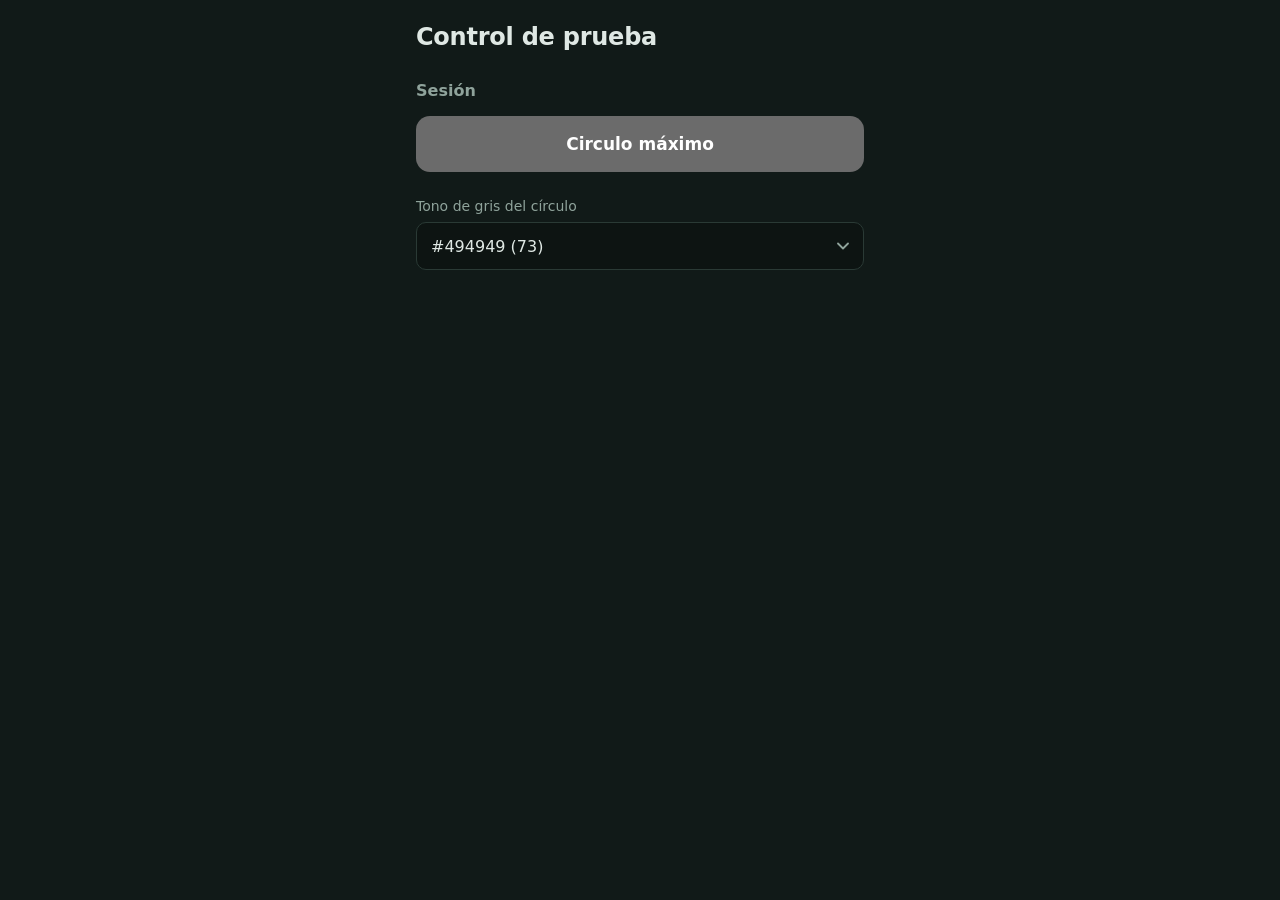
<file: clientes/cliente_prueba/index.html>
<!DOCTYPE html>
<html lang="es">

<head>
    <meta charset="UTF-8">
    <meta name="viewport" content="width=device-width, initial-scale=1, viewport-fit=cover">
    <meta name="color-scheme" content="dark">
    <meta name="theme-color" content="#111a18">
    <title>Control looming</title>
    <link rel="stylesheet" href="estilos.css">
</head>

<body>
    <main class="app">
        <h1>Control de prueba</h1>

        <section class="bloque" aria-labelledby="t-sesion">
            <h2 id="t-sesion">Sesión</h2>

            <button id="btnCirculoMaximo">Circulo máximo</button>
        </section>

        <label class="campo campo-ancho">Tono de gris del círculo
            <select id="gris">
                <option value="#494949">#494949 (73)</option>
                <option value="#4b4b4b">#4b4b4b (75)</option>
                <option value="#575757">#575757 (87)</option>
                <option value="#5a5a5a">#5a5a5a (90)</option>
                <option value="#606060">#606060 (96)</option>
                <option value="#646464">#646464 (100)</option>
                <option value="#666666">#666666 (102)</option>
                <option value="#696969">#696969 (105)</option>
                <option value="#6c6c6c">#6c6c6c (108)</option>
                <option value="#6e6e6e">#6e6e6e (110)</option>
                <option value="#727272">#727272 (114)</option>
            </select>
        </label>
    </main>

    <!-- importante respetar el orden acá -->
    <script src="../cliente_ws/main.js"></script>
    <script src="main.js"></script>
</body>

</html>
</file>
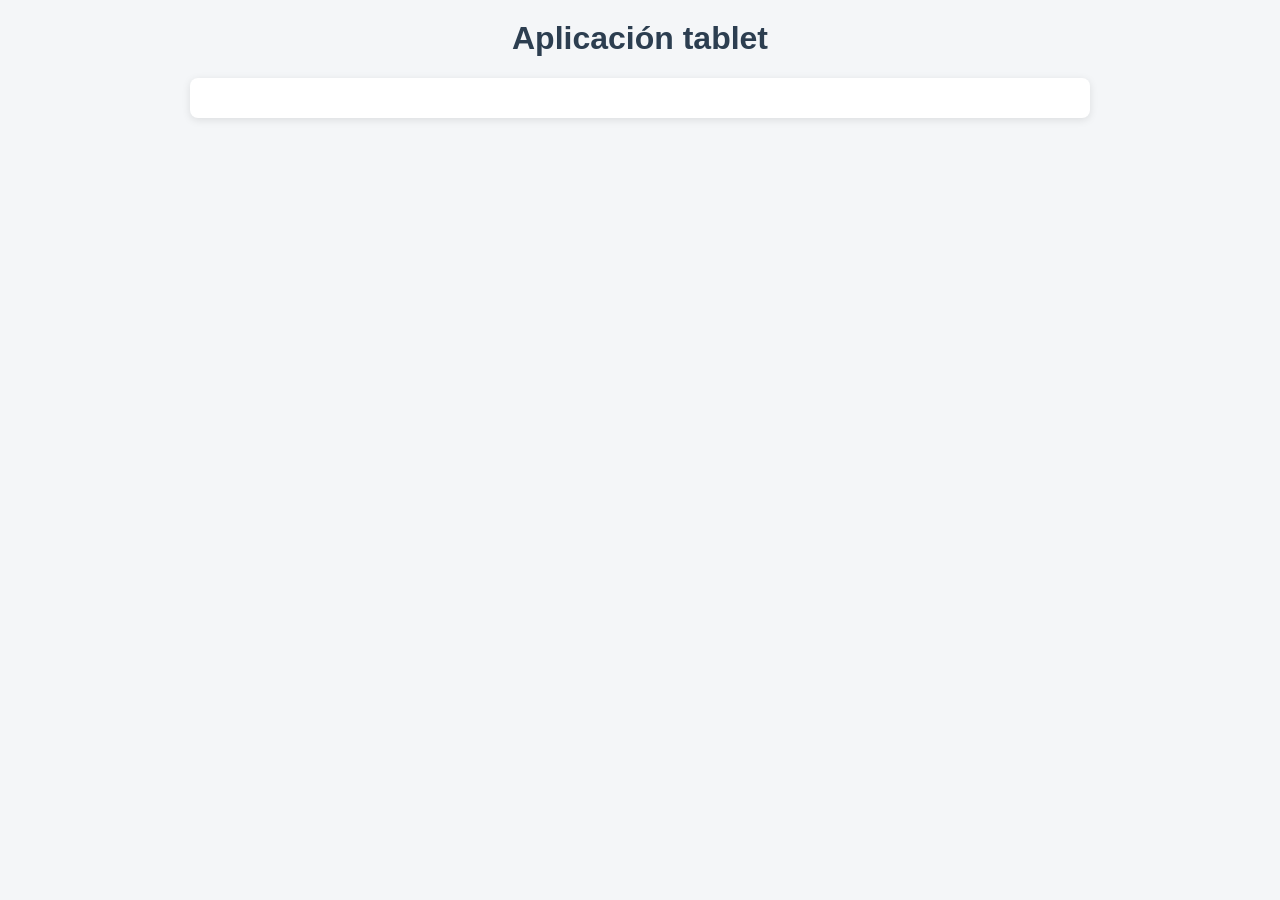
<file: clientes/tablet/index.html>
<!DOCTYPE html>
<html lang="es">

<head>
    <meta charset="UTF-8">
    <meta name="viewport" content="width=device-width, initial-scale=1">
    <title>Página principal tablet</title>
    <link rel="stylesheet" href="estilos.css">
    <style>
        .seccion{display: none;}
        .activa{display: block;}
    </style>
</head>

<body>
    <H1>Aplicación tablet</H1>

    <div id="inicio" class="seccion activa">
        
    </div>

    <!-- importante respetar el orden acá-->
    <!-- <script src="cordova.js"></script> -->
    <script src="../cliente_ws/main.js"></script>
    <script src="objetos/circulo.js"></script>
    <script src="main.js"></script>
    
</body>

</html>
</file>
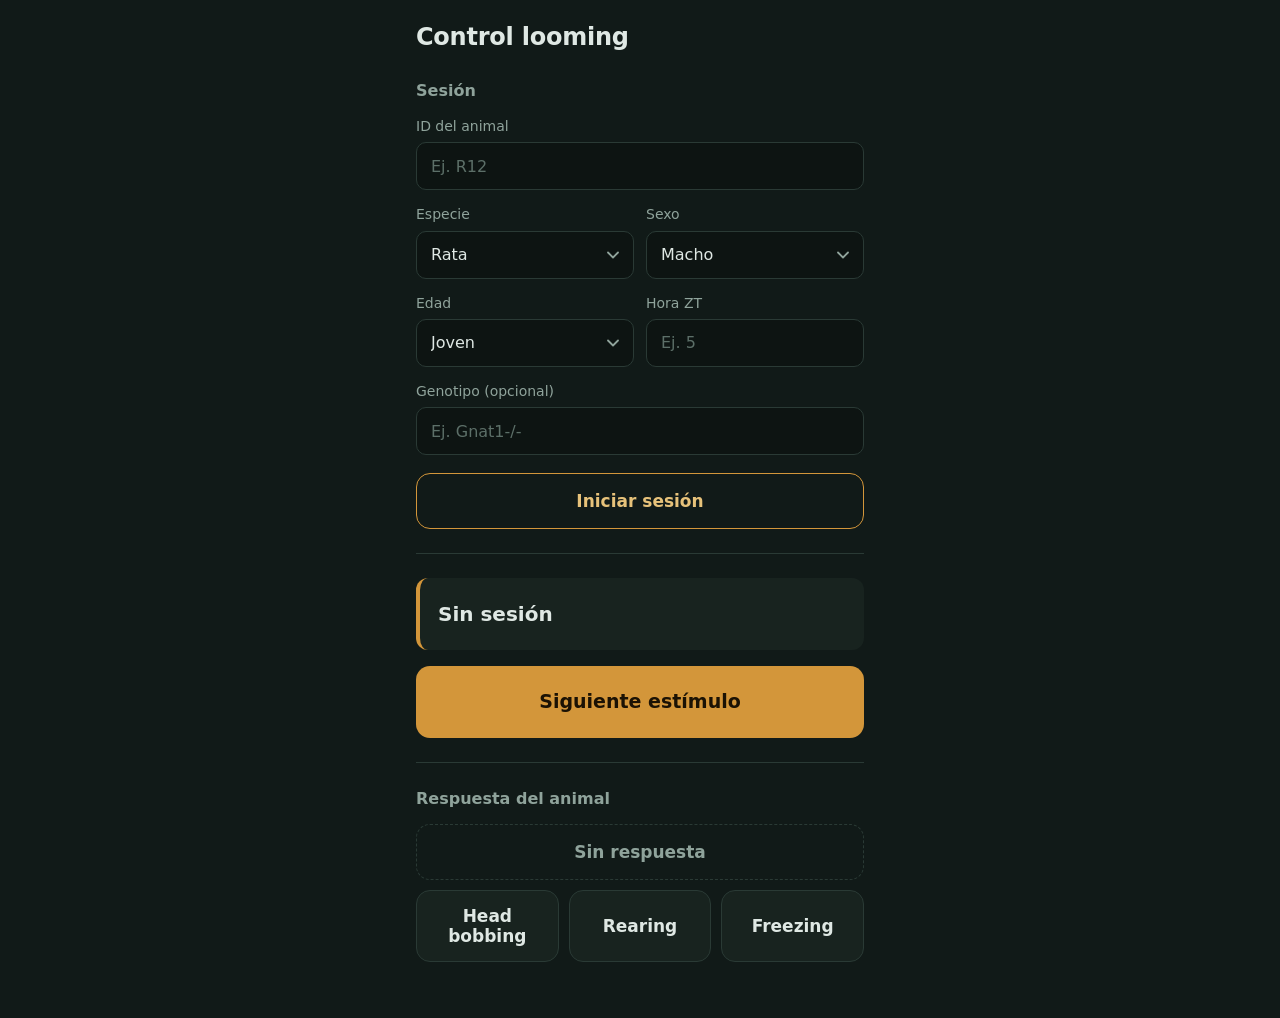
<file: clientes/telefono/index.html>
<!DOCTYPE html>
<html lang="es">

<head>
    <meta charset="UTF-8">
    <meta name="viewport" content="width=device-width, initial-scale=1, viewport-fit=cover">
    <meta name="color-scheme" content="dark">
    <meta name="theme-color" content="#111a18">
    <title>Control looming</title>
    <link rel="stylesheet" href="estilos.css">
</head>

<body>
    <main class="app">
        <h1>Control looming</h1>

        <section class="bloque" aria-labelledby="t-sesion">
            <h2 id="t-sesion">Sesión</h2>

            <div class="campos">
                <label class="campo campo-ancho">ID del animal
                    <input id="animal" placeholder="Ej. R12" autocomplete="off">
                </label>

                <label class="campo">Especie
                    <select id="especie">
                        <option value="rata">Rata</option>
                        <option value="raton">Ratón</option>
                    </select>
                </label>

                <label class="campo">Sexo
                    <select id="sexo">
                        <option value="M">Macho</option>
                        <option value="F">Hembra</option>
                    </select>
                </label>

                <label class="campo">Edad
                    <select id="edad">
                        <option value="joven">Joven</option>
                        <option value="viejo">Viejo</option>
                    </select>
                </label>

                <label class="campo">Hora ZT
                    <input id="zt" inputmode="decimal" placeholder="Ej. 5" autocomplete="off">
                </label>

                <label class="campo campo-ancho">Genotipo (opcional)
                    <input id="genotipo" placeholder="Ej. Gnat1-/-" autocomplete="off">
                </label>
            </div>

            <button id="btnIniciar">Iniciar sesión</button>
        </section>

        <section class="bloque panel" aria-label="Estado y control del estímulo">
            <div id="estado" role="status" aria-live="polite">Sin sesión</div>
            <button id="btnSiguiente">Siguiente estímulo</button>
        </section>

        <section class="bloque" aria-labelledby="t-respuesta">
            <h2 id="t-respuesta">Respuesta del animal</h2>
            <!-- los botones los genera main.js según la especie -->
            <div id="botonesRespuesta"></div>
        </section>
    </main>

    <!-- importante respetar el orden acá -->
    <script src="../cliente_ws/main.js"></script>
    <script src="main.js"></script>
</body>

</html>
</file>
<file: clientes/cliente_prueba/estilos.css>
/* Control looming (teléfono)
   Pensado para usarse en una sala a oscuras, junto a la arena:
   - fondo oscuro de bajo brillo, para no deslumbrar ni alterar la luz de la sala
   - acento ámbar apagado (los roedores casi no ven los tonos largos)
   - botones grandes, para tocar sin mirar con precisión
   - fuentes del sistema: la app funciona en la red local, sin internet */

:root {
    color-scheme: dark;

    --fondo:        #111a18;
    --superficie:   #18231f;
    --hueco:        #0d1412;
    --borde:        #2a3a35;
    --texto:        #dfe8e4;
    --texto-suave:  #8fa39b;
    --ambar:        #d3963a;
    --ambar-claro:  #e7c27a;
    --sobre-ambar:  #1b1204;

    --radio-campo:  10px;
    --radio-boton:  14px;
    --radio-panel:  12px;

    --fuente: system-ui, "Segoe UI Variable", "Segoe UI", Roboto, "Helvetica Neue", Arial, sans-serif;
}

*, *::before, *::after { box-sizing: border-box; }

html { -webkit-text-size-adjust: 100%; }

body {
    margin: 0;
    background: var(--fondo);
    color: var(--texto);
    font-family: var(--fuente);
    font-size: 1rem;
    line-height: 1.45;
    -webkit-tap-highlight-color: transparent;
}

/* ---------- Estructura ---------- */

.app {
    max-width: 30rem;
    margin: 0 auto;
    padding: max(1.25rem, env(safe-area-inset-top))
             max(1rem, env(safe-area-inset-right))
             max(2rem, env(safe-area-inset-bottom))
             max(1rem, env(safe-area-inset-left));
}

h1 {
    margin: 0 0 1.5rem;
    font-size: 1.5rem;
    font-weight: 650;
    letter-spacing: -0.01em;
}

h2 {
    margin: 0 0 0.875rem;
    font-size: 1rem;
    font-weight: 600;
    color: var(--texto-suave);
}

/* los bloques se separan con una línea, no con tarjetas */
.bloque {
    padding: 1.5rem 0;
    border-top: 1px solid var(--borde);
}
.bloque:first-of-type { border-top: 0; padding-top: 0; }

/* ---------- Campos ---------- */

.campos {
    display: grid;
    grid-template-columns: 1fr 1fr;
    gap: 0.875rem 0.75rem;
    margin-bottom: 1.125rem;
}
.campo-ancho { grid-column: 1 / -1; }

label.campo {
    display: flex;
    flex-direction: column;
    gap: 0.375rem;
    font-size: 0.875rem;
    color: var(--texto-suave);
}

input, select {
    width: 100%;
    min-height: 3rem;
    padding: 0 0.875rem;
    background: var(--hueco);
    color: var(--texto);
    border: 1px solid var(--borde);
    border-radius: var(--radio-campo);
    font: inherit;
    font-size: 1rem;              /* 16 px: evita el zoom automático de iOS */
}

input::placeholder { color: #5c6f68; }

select {
    appearance: none;
    -webkit-appearance: none;
    padding-right: 2.5rem;
    background-image: url("data:image/svg+xml,%3Csvg xmlns='http://www.w3.org/2000/svg' width='12' height='8' viewBox='0 0 12 8'%3E%3Cpath d='M1 1.5l5 5 5-5' fill='none' stroke='%238fa39b' stroke-width='1.8' stroke-linecap='round' stroke-linejoin='round'/%3E%3C/svg%3E");
    background-repeat: no-repeat;
    background-position: right 0.875rem center;
}

input:focus, select:focus { border-color: var(--ambar); }

/* ---------- Botones ---------- */

button {
    width: 100%;
    min-height: 3.5rem;
    padding: 0.75rem 1rem;
    border-radius: var(--radio-boton);
    border: 1px solid transparent;
    font: inherit;
    font-size: 1.0625rem;
    font-weight: 600;
    cursor: pointer;
    touch-action: manipulation;
    transition: background-color 0.15s, border-color 0.15s, transform 0.08s;
}

button:active:not(:disabled) { transform: scale(0.98); }

button:disabled,
#btnSiguiente:disabled {
    background: #202c28;
    color: #6f827a;
    border-color: transparent;
    cursor: not-allowed;
}

/* Iniciar sesión: acción secundaria */
#btnIniciar {
    background: transparent;
    color: var(--ambar-claro);
    border-color: var(--ambar);
}

/* Siguiente estímulo: la acción principal de toda la pantalla */
#btnSiguiente {
    min-height: 4.5rem;
    font-size: 1.1875rem;
    background: var(--ambar);
    color: var(--sobre-ambar);
    font-variant-numeric: tabular-nums;   /* la cuenta atrás no "baila" */
}

@media (hover: hover) {
    #btnIniciar:hover  { background: rgba(211, 150, 58, 0.12); }
    #btnSiguiente:hover:not(:disabled) { background: #dfa24b; }
}

/* ---------- Estado de la sesión ---------- */

.panel { display: grid; gap: 1rem; }

#estado {
    min-height: 4.5rem;
    padding: 1rem 1.125rem;
    display: flex;
    align-items: center;
    background: var(--superficie);
    border-left: 4px solid var(--ambar);
    border-radius: var(--radio-panel);
    font-size: 1.25rem;
    font-weight: 600;
    line-height: 1.3;
}

/* ---------- Respuestas ---------- */

#botonesRespuesta {
    display: grid;
    grid-template-columns: repeat(3, 1fr);
    gap: 0.625rem;
}

#botonesRespuesta button {
    min-height: 4.5rem;
    padding: 0.5rem;
    background: var(--superficie);
    color: var(--texto);
    border-color: var(--borde);
    line-height: 1.2;
}

/* "Sin respuesta": ancho completo y borde punteado, porque es la ausencia de respuesta */
#botonesRespuesta button:first-child {
    grid-column: 1 / -1;
    min-height: 3.5rem;
    background: transparent;
    color: var(--texto-suave);
    border-style: dashed;
}

@media (hover: hover) {
    #botonesRespuesta button:hover { border-color: var(--ambar); }
}

#botonesRespuesta button:active:not(:disabled) {
    background: var(--ambar);
    border-color: var(--ambar);
    color: var(--sobre-ambar);
}

/* ---------- Accesibilidad ---------- */

:focus-visible {
    outline: 3px solid var(--ambar-claro);
    outline-offset: 2px;
}

@media (prefers-reduced-motion: reduce) {
    * { transition: none !important; }
    button:active:not(:disabled) { transform: none; }
}

@media (max-width: 22rem) {
    .campos { grid-template-columns: 1fr; }
}
</file>
<file: clientes/tablet/estilos.css>
*, *::before, *::after {
    box-sizing: border-box;
}

body {
    font-family: Arial, sans-serif;
    background-color: #f4f6f8;
    margin: 0;
    padding: 0 20px;
    color: #333;
}

h1, h2 {
    color: #2c3e50;
}

h1 {
    text-align: center;
    margin-top: 20px;
}

.seccion {
    display: none;
    padding: 20px;
    background-color: #fff;
    margin: 20px auto;
    border-radius: 8px;
    box-shadow: 0 2px 8px rgba(0,0,0,0.1);
}

.activa {
    display: block;
}

input, select, button {
    padding: 8px 10px;
    margin: 5px 0 15px 0;
    border-radius: 4px;
    border: 1px solid #ccc;
    font-size: 14px;
    max-width: 100%;
}

button {
    background-color: #3498db;
    color: #fff;
    border: none;
    cursor: pointer;
    transition: 0.3s;
}

button:hover {
    background-color: #2980b9;
}

table {
    width: 100%;
    border-collapse: collapse;
    margin: 15px 0;
}

table, th, td {
    border: 1px solid #ddd;
}

th, td {
    padding: 10px;
    text-align: center;
}

th {
    background-color: #3498db;
    color: #fff;
}

tr:nth-child(even) {
    background-color: #f9f9f9;
}

label {
    font-weight: bold;
}

#busquedaRecurso select, #busquedaRecurso input {
    width: 200px;
}

#busquedaRecurso button {
    margin-top: 10px;
}

#login, #registroGestor {
    max-width: 400px;
}

#inicio, #recursos {
    max-width: 900px;
}

span#nombreUsuario {
    font-weight: bold;
    color: #2980b9;
}

/* ---------- RESPONSIVE ---------- */

/* Tablet y móvil */
@media (max-width: 768px) {
    body {
        padding: 0 12px;
    }

    .seccion {
        padding: 15px;
        margin: 12px auto;
    }
}

/* Móvil */
@media (max-width: 600px) {
    body {
        padding: 0 8px;
    }

    h1 {
        font-size: 1.5rem;
    }

    h2 {
        font-size: 1.2rem;
    }

    /* Formularios a todo el ancho; 16px evita el zoom automático de iOS */
    input, select, button,
    #busquedaRecurso select,
    #busquedaRecurso input {
        width: 100%;
        font-size: 16px;
        padding: 10px;
    }

    button {
        padding: 12px;
    }

    /* Tablas en formato "tarjeta": cada fila es un bloque */
    table, thead, tbody, tr, th, td {
        display: block;
        width: 100%;
    }

    table, th, td {
        border: none;
    }

    /* La cabecera se oculta (los nombres salen en cada celda con data-label) */
    thead tr {
        position: absolute;
        left: -9999px;
        top: -9999px;
    }

    tr {
        border: 1px solid #ddd;
        border-radius: 8px;
        margin-bottom: 12px;
        overflow: hidden;
        background-color: #fff;
    }

    tr:nth-child(even) {
        background-color: #f9f9f9;
    }

    td {
        display: flex;
        justify-content: space-between;
        gap: 12px;
        text-align: right;
        padding: 10px 12px;
        border-bottom: 1px solid #eee;
        word-break: break-word;
    }

    td:last-child {
        border-bottom: none;
    }

    td::before {
        content: attr(data-label);
        font-weight: bold;
        color: #2c3e50;
        text-align: left;
        flex-shrink: 0;
    }
}

/*medallitas en el ranking */
/* Ocultar el número en las cinco primeras posiciones */
.posicion-1,
.posicion-2,
.posicion-3,
.posicion-4,
.posicion-5 {
    font-size: 0;
}

/* Mostrar el icono */
.posicion-1::before,
.posicion-2::before,
.posicion-3::before,
.posicion-4::before,
.posicion-5::before {
    font-family: "Font Awesome 6 Free";
    font-weight: 900;
    font-size: 20px;
}

/* Oro */
.posicion-1::before {
    content: "\f091";
    color: #FFD700;
}

/* Plata */
.posicion-2::before {
    content: "\f091";
    color: #C0C0C0;
}

/* Bronce */
.posicion-3::before {
    content: "\f091";
    color: #CD7F32;
}

/* Cuarto puesto */
.posicion-4::before {
    content: "\f091";
    color: #555;
}

/* Quinto puesto */
.posicion-5::before {
    content: "\f091";
    color: #777;
}
</file>
<file: clientes/telefono/estilos.css>
/* Control looming (teléfono)
   Pensado para usarse en una sala a oscuras, junto a la arena:
   - fondo oscuro de bajo brillo, para no deslumbrar ni alterar la luz de la sala
   - acento ámbar apagado (los roedores casi no ven los tonos largos)
   - botones grandes, para tocar sin mirar con precisión
   - fuentes del sistema: la app funciona en la red local, sin internet */

:root {
    color-scheme: dark;

    --fondo:        #111a18;
    --superficie:   #18231f;
    --hueco:        #0d1412;
    --borde:        #2a3a35;
    --texto:        #dfe8e4;
    --texto-suave:  #8fa39b;
    --ambar:        #d3963a;
    --ambar-claro:  #e7c27a;
    --sobre-ambar:  #1b1204;

    --radio-campo:  10px;
    --radio-boton:  14px;
    --radio-panel:  12px;

    --fuente: system-ui, "Segoe UI Variable", "Segoe UI", Roboto, "Helvetica Neue", Arial, sans-serif;
}

*, *::before, *::after { box-sizing: border-box; }

html { -webkit-text-size-adjust: 100%; }

body {
    margin: 0;
    background: var(--fondo);
    color: var(--texto);
    font-family: var(--fuente);
    font-size: 1rem;
    line-height: 1.45;
    -webkit-tap-highlight-color: transparent;
}

/* ---------- Estructura ---------- */

.app {
    max-width: 30rem;
    margin: 0 auto;
    padding: max(1.25rem, env(safe-area-inset-top))
             max(1rem, env(safe-area-inset-right))
             max(2rem, env(safe-area-inset-bottom))
             max(1rem, env(safe-area-inset-left));
}

h1 {
    margin: 0 0 1.5rem;
    font-size: 1.5rem;
    font-weight: 650;
    letter-spacing: -0.01em;
}

h2 {
    margin: 0 0 0.875rem;
    font-size: 1rem;
    font-weight: 600;
    color: var(--texto-suave);
}

/* los bloques se separan con una línea, no con tarjetas */
.bloque {
    padding: 1.5rem 0;
    border-top: 1px solid var(--borde);
}
.bloque:first-of-type { border-top: 0; padding-top: 0; }

/* ---------- Campos ---------- */

.campos {
    display: grid;
    grid-template-columns: 1fr 1fr;
    gap: 0.875rem 0.75rem;
    margin-bottom: 1.125rem;
}
.campo-ancho { grid-column: 1 / -1; }

label.campo {
    display: flex;
    flex-direction: column;
    gap: 0.375rem;
    font-size: 0.875rem;
    color: var(--texto-suave);
}

input, select {
    width: 100%;
    min-height: 3rem;
    padding: 0 0.875rem;
    background: var(--hueco);
    color: var(--texto);
    border: 1px solid var(--borde);
    border-radius: var(--radio-campo);
    font: inherit;
    font-size: 1rem;              /* 16 px: evita el zoom automático de iOS */
}

input::placeholder { color: #5c6f68; }

select {
    appearance: none;
    -webkit-appearance: none;
    padding-right: 2.5rem;
    background-image: url("data:image/svg+xml,%3Csvg xmlns='http://www.w3.org/2000/svg' width='12' height='8' viewBox='0 0 12 8'%3E%3Cpath d='M1 1.5l5 5 5-5' fill='none' stroke='%238fa39b' stroke-width='1.8' stroke-linecap='round' stroke-linejoin='round'/%3E%3C/svg%3E");
    background-repeat: no-repeat;
    background-position: right 0.875rem center;
}

input:focus, select:focus { border-color: var(--ambar); }

/* ---------- Botones ---------- */

button {
    width: 100%;
    min-height: 3.5rem;
    padding: 0.75rem 1rem;
    border-radius: var(--radio-boton);
    border: 1px solid transparent;
    font: inherit;
    font-size: 1.0625rem;
    font-weight: 600;
    cursor: pointer;
    touch-action: manipulation;
    transition: background-color 0.15s, border-color 0.15s, transform 0.08s;
}

button:active:not(:disabled) { transform: scale(0.98); }

button:disabled,
#btnSiguiente:disabled {
    background: #202c28;
    color: #6f827a;
    border-color: transparent;
    cursor: not-allowed;
}

/* Iniciar sesión: acción secundaria */
#btnIniciar {
    background: transparent;
    color: var(--ambar-claro);
    border-color: var(--ambar);
}

/* Siguiente estímulo: la acción principal de toda la pantalla */
#btnSiguiente {
    min-height: 4.5rem;
    font-size: 1.1875rem;
    background: var(--ambar);
    color: var(--sobre-ambar);
    font-variant-numeric: tabular-nums;   /* la cuenta atrás no "baila" */
}

@media (hover: hover) {
    #btnIniciar:hover  { background: rgba(211, 150, 58, 0.12); }
    #btnSiguiente:hover:not(:disabled) { background: #dfa24b; }
}

/* ---------- Estado de la sesión ---------- */

.panel { display: grid; gap: 1rem; }

#estado {
    min-height: 4.5rem;
    padding: 1rem 1.125rem;
    display: flex;
    align-items: center;
    background: var(--superficie);
    border-left: 4px solid var(--ambar);
    border-radius: var(--radio-panel);
    font-size: 1.25rem;
    font-weight: 600;
    line-height: 1.3;
}

/* ---------- Respuestas ---------- */

#botonesRespuesta {
    display: grid;
    grid-template-columns: repeat(3, 1fr);
    gap: 0.625rem;
}

#botonesRespuesta button {
    min-height: 4.5rem;
    padding: 0.5rem;
    background: var(--superficie);
    color: var(--texto);
    border-color: var(--borde);
    line-height: 1.2;
}

/* "Sin respuesta": ancho completo y borde punteado, porque es la ausencia de respuesta */
#botonesRespuesta button:first-child {
    grid-column: 1 / -1;
    min-height: 3.5rem;
    background: transparent;
    color: var(--texto-suave);
    border-style: dashed;
}

@media (hover: hover) {
    #botonesRespuesta button:hover { border-color: var(--ambar); }
}

#botonesRespuesta button:active:not(:disabled) {
    background: var(--ambar);
    border-color: var(--ambar);
    color: var(--sobre-ambar);
}

/* ---------- Accesibilidad ---------- */

:focus-visible {
    outline: 3px solid var(--ambar-claro);
    outline-offset: 2px;
}

@media (prefers-reduced-motion: reduce) {
    * { transition: none !important; }
    button:active:not(:disabled) { transform: none; }
}

@media (max-width: 22rem) {
    .campos { grid-template-columns: 1fr; }
}
</file>
